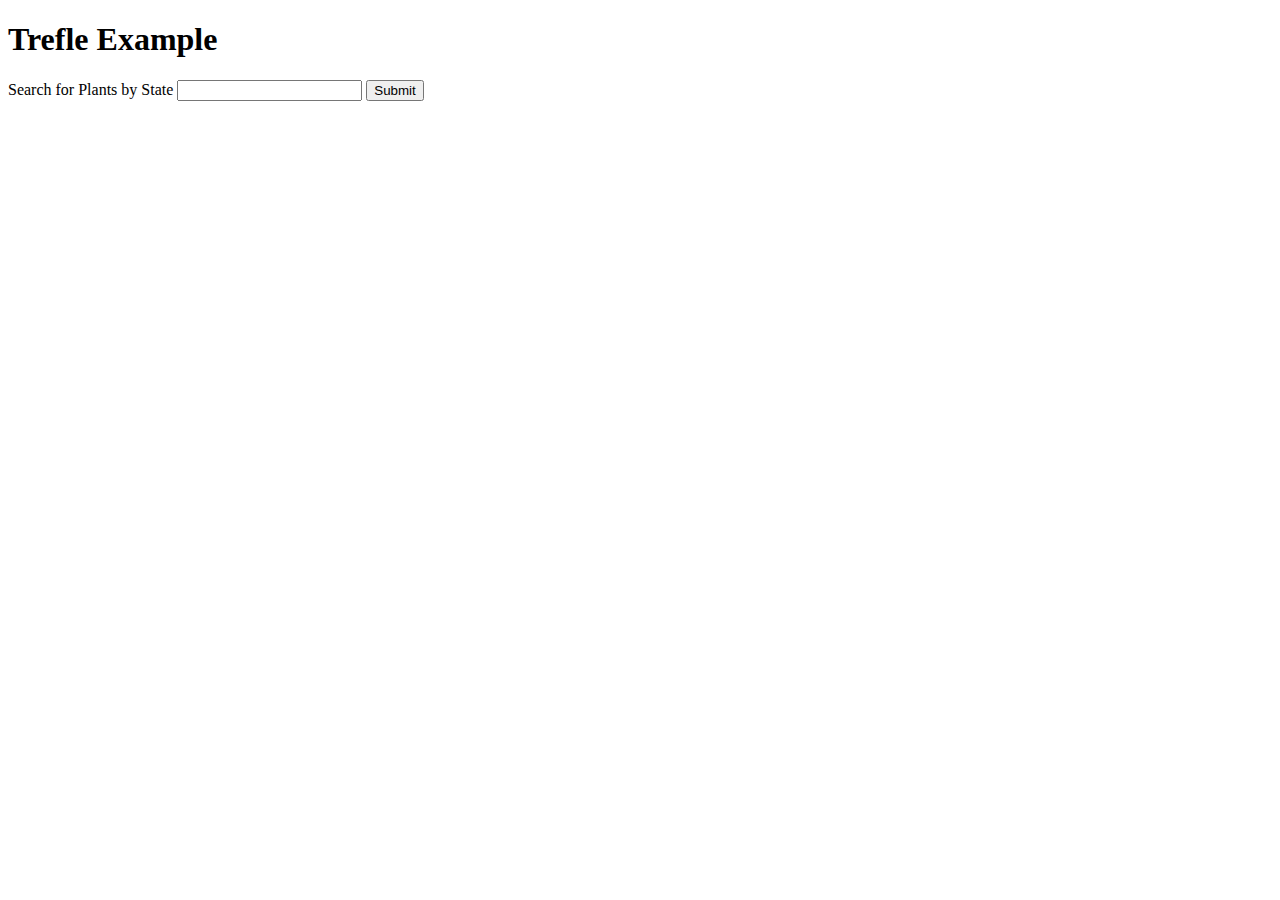
<file: Trefle-API-DangerousPlants/index.html>
<!DOCTYPE html>
<html lang="en">
<head>
  <meta charset="UTF-8">
  <meta name="viewport" content="width=device-width, initial-scale=1.0">
  <title>Document</title>
</head>
<body>
  <h1>Trefle Example</h1>

  <!--<form id="searchForm">
    <button type="submit">Search</button>
  </form> -->

<!--Modified searchForm to allow for "text" input for search-->
<form id="searchForm">
    <label for="inputSearch">Search for Plants by State</label>
    <input id="inputSearch" name="inputSerch" type="text" value="">
    <input id="submit" type="submit" value="Submit">
</form>
<!-- The following script will allow the user to input the "US State" name in the
input text field. If the input text value is a "US State, (i.e "Texas" or "texas"), assign the value to
its respective trefle.js API call function by "US State", obtain the plant data, and output the results
to the user's HMI. The fetch URL in each API call function is modified only by thier respective "US State".
50 trefle.js API call functions will be build for all 50 "US States"-->
<script>
// Declare the varialbles required for the Texas search.
let value="";
let Texas;
let texas;

/* If the text field input equals "Texas" or "texas" and the Submit button is clicked, assign the input
   to the TexasSearch() trefle API call function and obtain the data. */
if (value = "Texas" || "texas") {
  "Texas" = TexasSearch();
  "texas" = TexasSearch();

// Output the results to the user's HMI Screen.
document.getElementById("results").innerHTML = TexasSearch();
}

let value="";
let Florida;
let florida;

if (value = "Florida" || "florida") {
  "Florida" = FloridaSearch();
  "florida" = FloridaSearch();

document.getElementById("results").innerHTML = FloridaSearch();

}

let value="";
let Georgia;
let georgia;

if (value = "Georgia" || "georgia") {
  "Georgia" = GeorgiaSearch();
  "georgia" = GeorgiaSearch();

document.getElementById("results").innerHTML = GeorgiaSearch();
}
</script>

  <div id="results">

  </div>

  <script src="./trefle.js"></script>
</body>
</html>
</file>
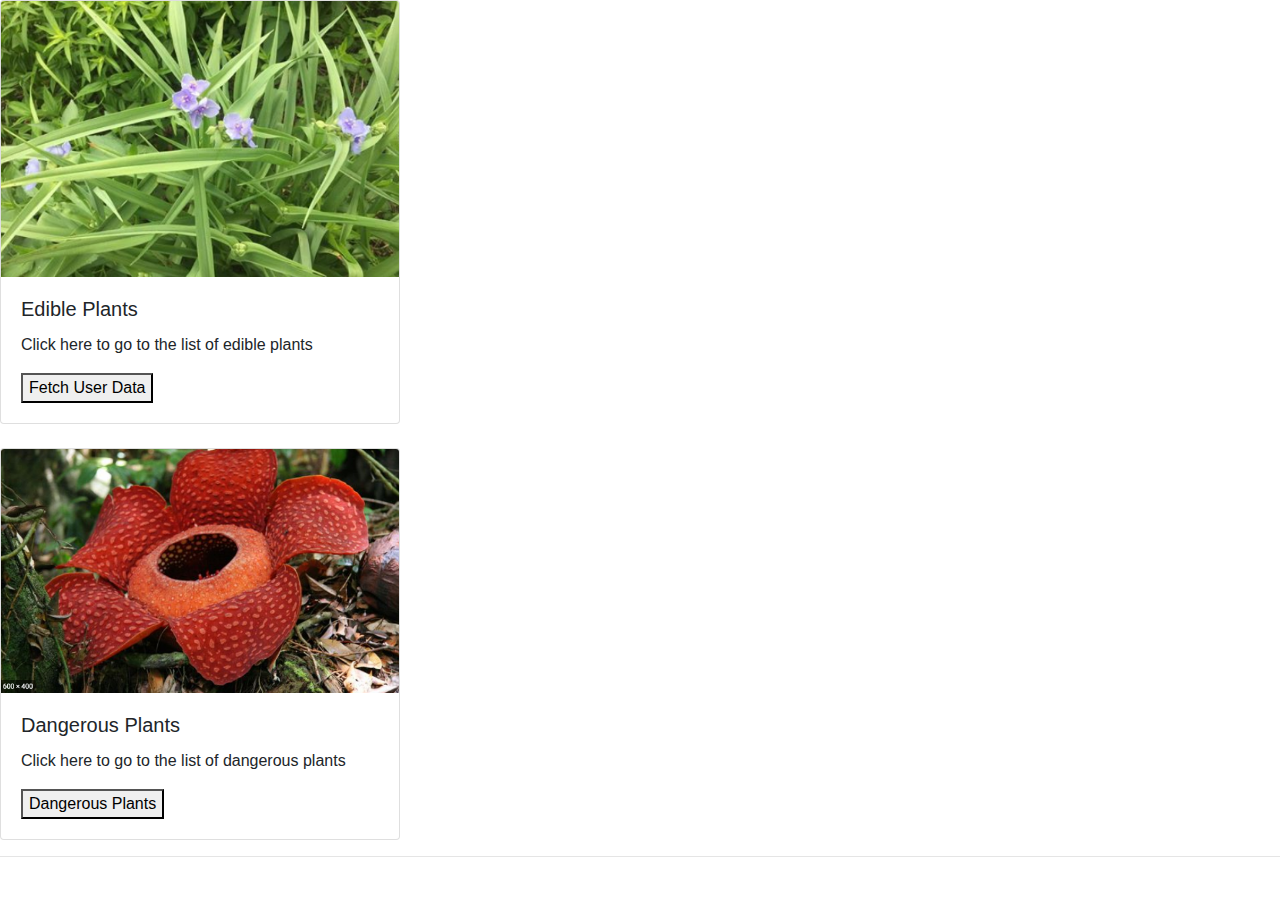
<file: pagetwo_old.html>
<!DOCTYPE html>
<html>
  <head>
    <meta charset="utf-8">
    <meta name="viewport" content="width=device-width, initial-scale=1.0">
    <meta http-equiv="X-UA-Compatible" content="ie=edge">
    <title>Project Page Two</title>
    <link rel="stylesheet" href="https://stackpath.bootstrapcdn.com/bootstrap/4.5.2/css/bootstrap.min.css">
    <link rel="stylesheet" href="https://maxcdn.bootstrapcdn.com/font-awesome/4.7.0/css/font-awesome.min.css">
    <script src="https://code.jquery.com/jquery-3.5.1.min.js"></script>
    <script src="https://cdn.jsdelivr.net/npm/popper.js@1.16.1/dist/umd/popper.min.js"></script>
    <script src="https://stackpath.bootstrapcdn.com/bootstrap/4.5.2/js/bootstrap.min.js"></script>
    <link rel="stylesheet" href="style.css">
  </head>
  <body>
<div class="edible">
    <div class="card" style="width: 400px;">
  <img src="images/Edible_plants.png" class="card-img-top" alt="...">
  <div class="card-body">
    <h5 class="card-title">Edible Plants</h5>
    <p class="card-text">Click here to go to the list of edible plants</p>
    <button id="fetchUserDataBtn">Fetch User Data</button>
  </div>
</div>
  <br>
 <div class="danger">
    <div class="card" style="width: 400px;">
  <img src="images/Dangerous Plants.png" class="card-img-top" alt="...">
  <div class="card-body">
    <h5 class="card-title">Dangerous Plants</h5>
    <p class="card-text">Click here to go to the list of dangerous plants</p>
  <button id="fetchUserDataBtn">Dangerous Plants</button>
  </div>
</div>
<hr>
<div id="response"></div>
<script src="trefle_old.js"></script>
  </body>
</html>
</file>
<file: style.css>
/* CSS for all added content */

@import url(http://fonts.googleapis.com/css?family=Open+Sans:800italic);

.col-sm-one {
    border: none;
}
.col-sm-three {
    border: none;
}
.col-sm-two {
    border-color: navajowhite;
    color: white;
    background-color:green;
    padding-bottom: 100%;
    margin-bottom: -100%;
    justify-content: center;
    column-width: 100rem;
    font-size: x-large;
    font-family: 'Lucida Sans', 'Lucida Sans Regular', 'Lucida Grande', 'Lucida Sans Unicode', Geneva, Verdana, sans-serif;
}
.title {
    text-align: center;
}
.findme {
    align-content: flex-start;
}
</file>
